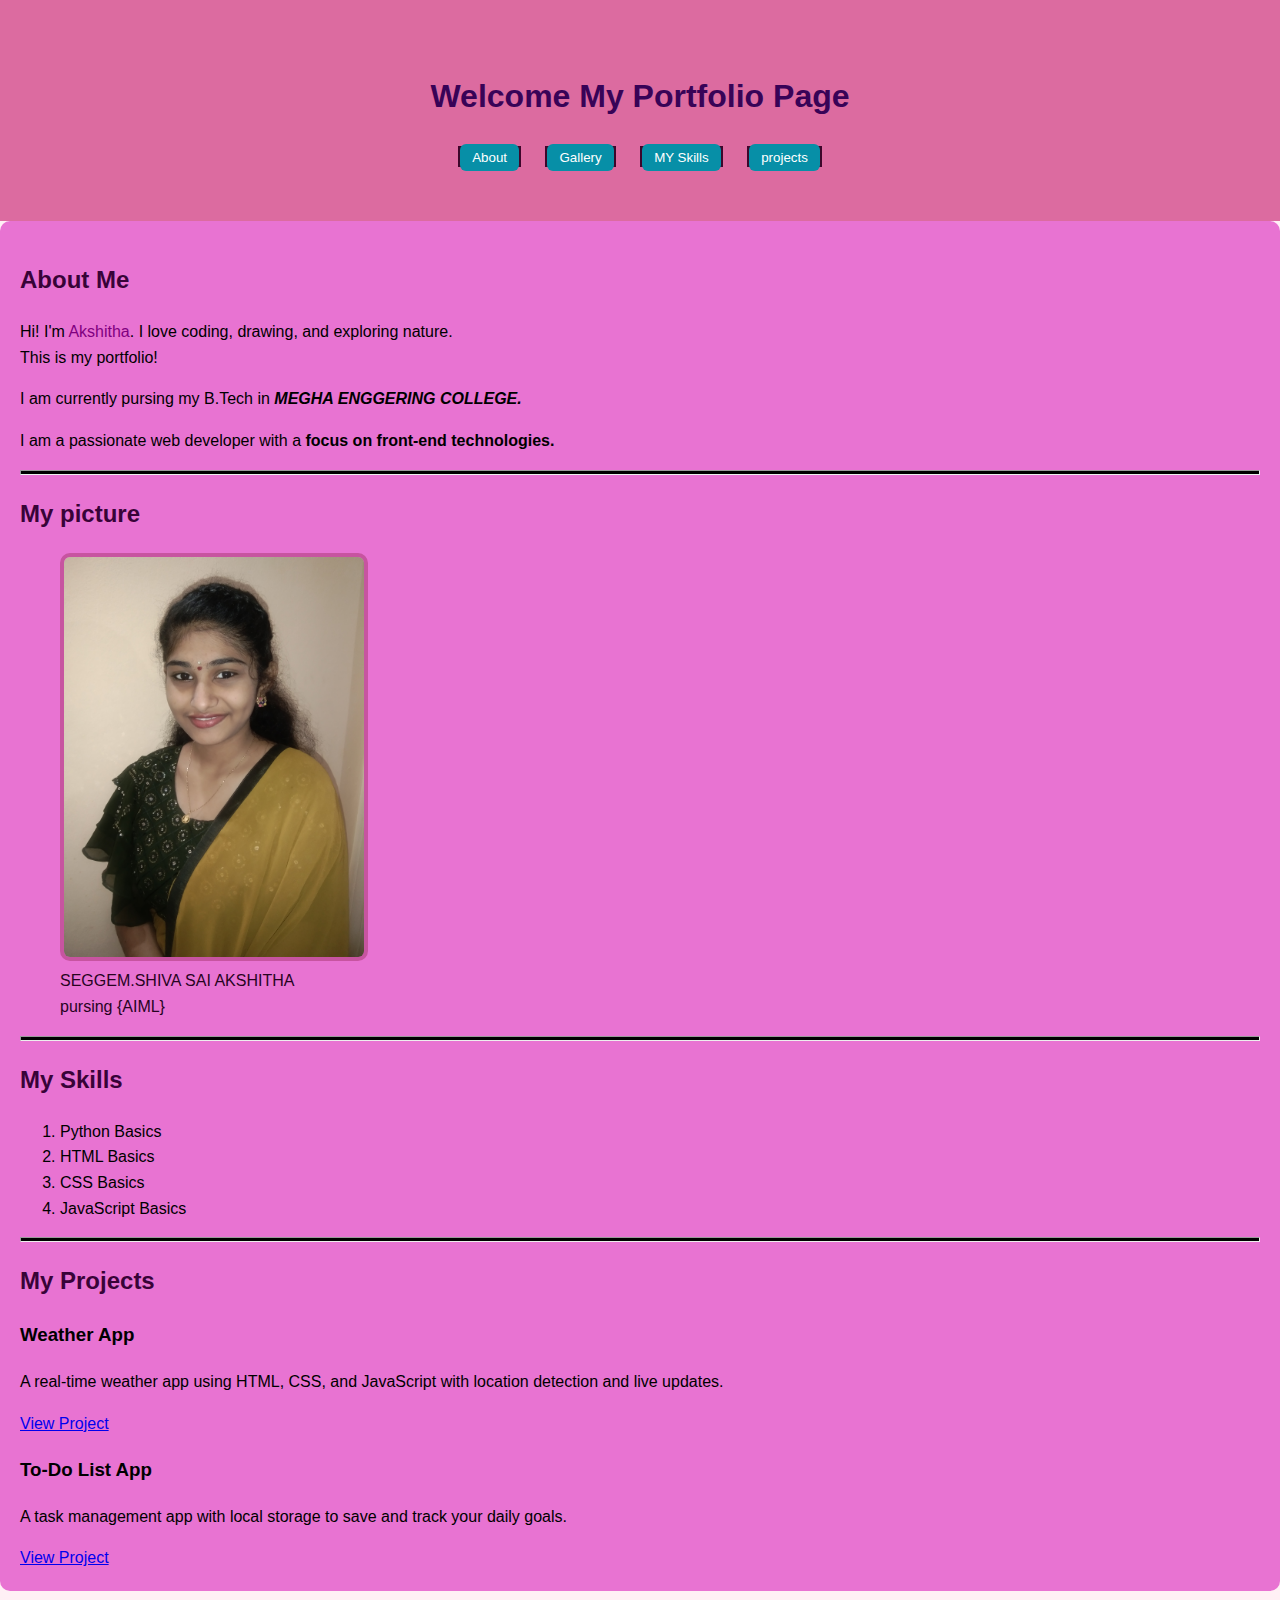
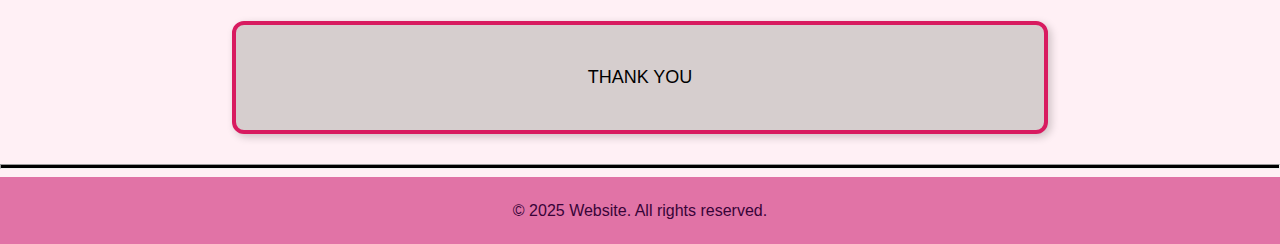
<file: index.html>
<!DOCTYPE html>
<html>
<head>
  <title>Akshu's Web Page</title>
  <meta charset="UTF-8">
  <meta name="author" content="Akshu">
  <meta name="viewport" content="width=device-width, initial-scale=1.0">
  <link rel="stylesheet" href="style.css">
</head>
<body>
     <!-- HEADER -->
  <header>
     <h1>
     Welcome My Portfolio Page</h1>
    <nav>
    <a href="#about"><button class="nav-btn">About</button></a>
    <a href="#gallery"><button class="nav-btn">Gallery</button></a>
    <a href="#myskills"><button class="nav-btn">MY Skills</button></a>
    <a href="#projects"><button class="nav-btn">  projects</button></a>   
  </nav>
  </header>
   <!-- NAVIGATION BAR -->
  

  <!-- MAIN CONTENT -->
  <main class="container">

    <!-- SECTION 1: About Me -->
    <section id="about">
      <h2>About Me</h2>
      <p>Hi! I'm <span style="color: purple;">Akshitha</span>. I love coding, drawing, and exploring nature.<br>
       This is my portfolio!</p>
         <P>I am currently pursing my B.Tech in <strong><i>MEGHA ENGGERING COLLEGE.</i></strong> </P>
    <P>I am a passionate web developer with a <strong>focus on front-end technologies.</strong></P>
      <hr style="height:3px; background-color:black">
    </section>

    <!-- SECTION 2: Image and Figure -->
    <section id="gallery">
      <h2>My picture </h2>
      <figure>
        <img src="me.png" width="300" height="400" alt="Akshu's photo">
        <figcaption><span style="color: rgb(39, 3, 31);" >SEGGEM.SHIVA SAI AKSHITHA </span></figcaption>
        <figcaption><span style="color: rgb(39, 3, 31);" >pursing {AIML} </span></figcaption>
      </figure>
      <hr style="height:3px; background-color:black">
    </section>

    <!-- SECTION 3: Table of Skills -->
    <section id="myskills">
      <h2>My Skills</h2>
     
    <ol>
      <li>Python Basics</li>
      <li>HTML Basics</li>       
      <li>CSS Basics</li>
      <li>JavaScript Basics</li>      
    </ol> 
      <hr style="height:3px; background-color:black">
    </section>

  

    <!-- SECTION 5: project -->
   <section id="projects">
  <h2>My Projects</h2>

  <!-- 🔹 Project 1 -->
  <div class="project">
    <h3>Weather App</h3>
    <p>A real-time weather app using HTML, CSS, and JavaScript with location detection and live updates.</p>
    <a href="http://127.0.0.1:5500/MY%20PROJECTS/weather.html" target="_blank">View Project</a>
  </div>

  <!-- 🔹 Project 2 -->
  <div class="project">
    <h3>To-Do List App</h3>
    <p>A task management app with local storage to save and track your daily goals.</p>
    <a href=" http://127.0.0.1:5500/MY%20PROJECTS/to.do.html" target="_blank">View Project</a>
  </div>

  <!-- 🔹 Add more projects below in the same format -->
</section>
  </main>

<section id="infocard">
  <div class="info-box">
    <p>THANK YOU </p>
  </div>
  <hr style="height:3px; background-color:black">
</section>
  <!-- FOOTER -->
  <footer>
    <p  style="color:rgb(56, 3, 56)">© 2025  Website. All rights reserved.</p>
  </footer>

  </body>

</html>
</file>
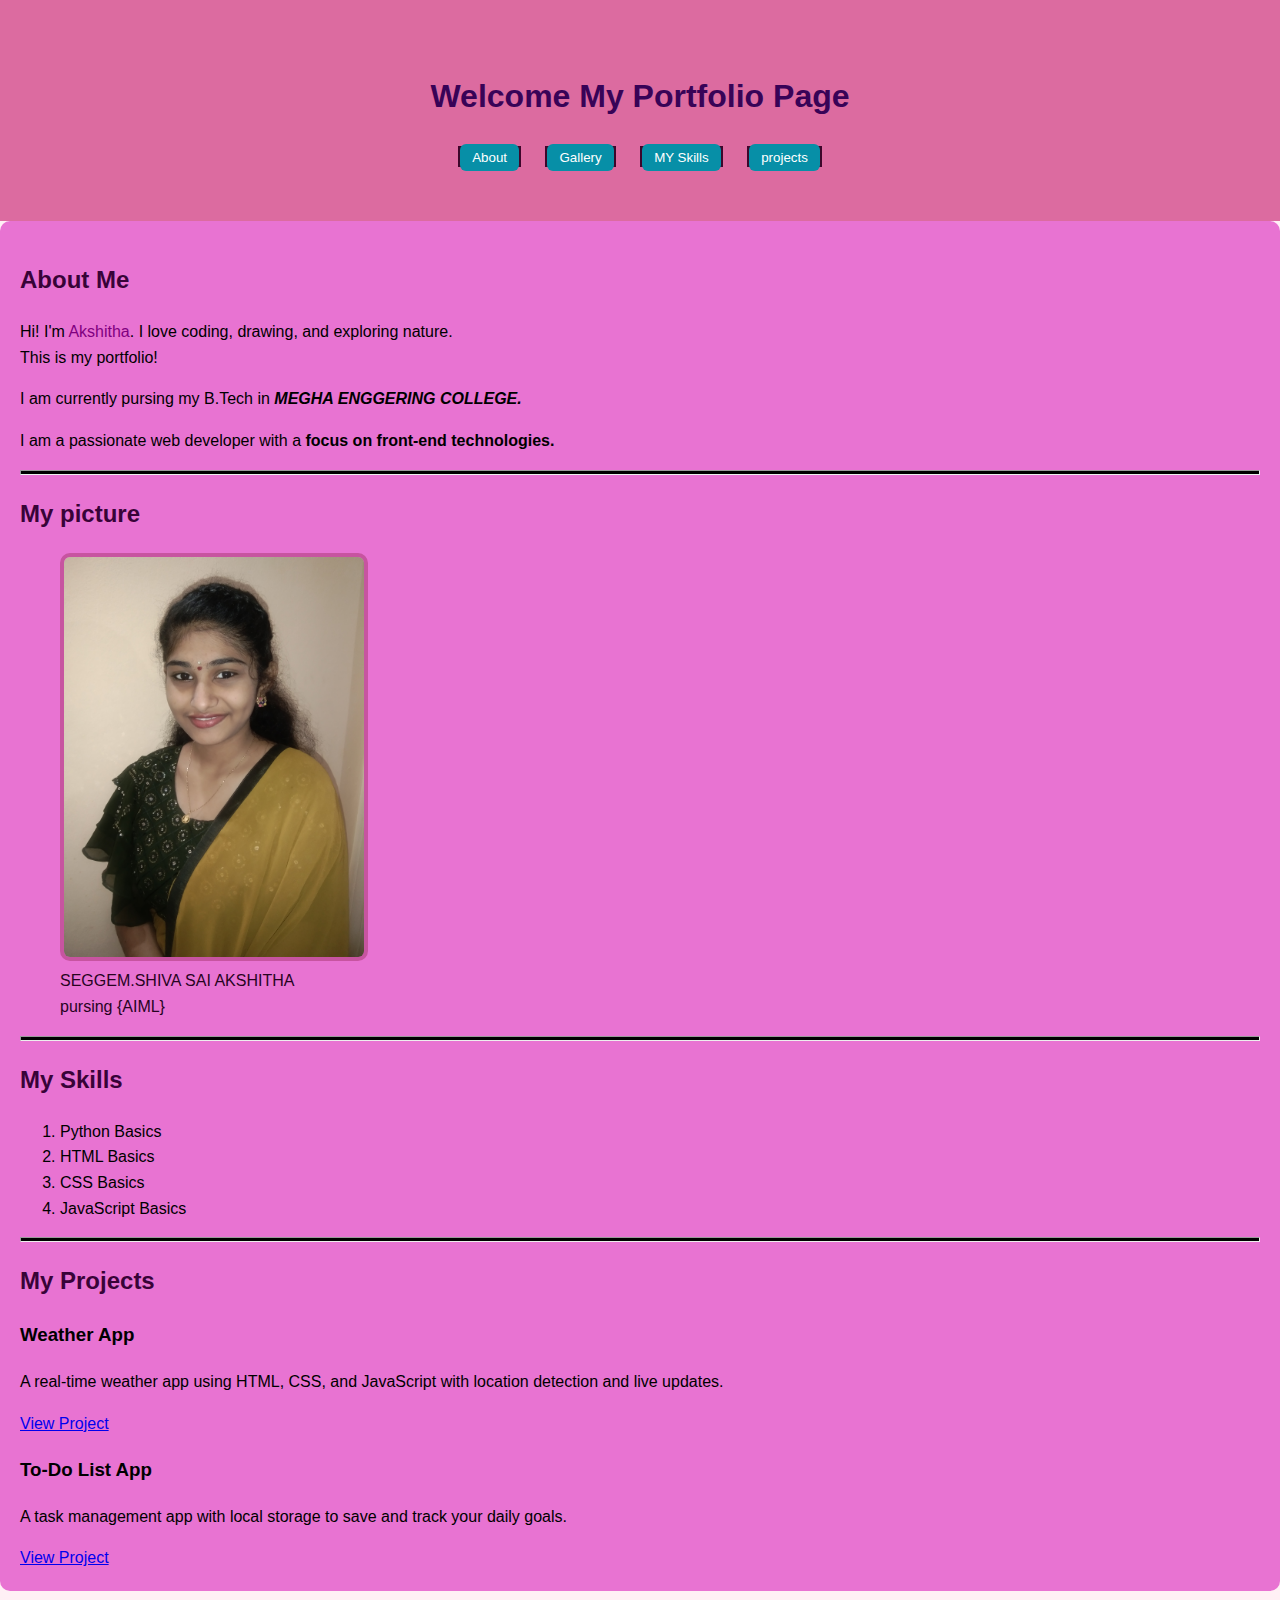
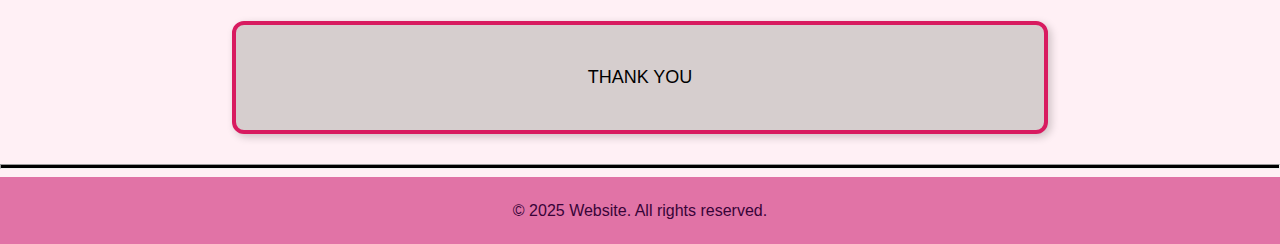
<file: html.html>
<!DOCTYPE html>
<html>
<head>
  <title>Akshu's Web Page</title>
  <meta charset="UTF-8">
  <meta name="author" content="Akshu">
  <meta name="viewport" content="width=device-width, initial-scale=1.0">
  <link rel="stylesheet" href="style.css">
</head>
<body>
     <!-- HEADER -->
  <header>
     <h1>
     Welcome My Portfolio Page</h1>
    <nav>
    <a href="#about"><button class="nav-btn">About</button></a>
    <a href="#gallery"><button class="nav-btn">Gallery</button></a>
    <a href="#myskills"><button class="nav-btn">MY Skills</button></a>
    <a href="#projects"><button class="nav-btn">  projects</button></a>   
  </nav>
  </header>
   <!-- NAVIGATION BAR -->
  

  <!-- MAIN CONTENT -->
  <main class="container">

    <!-- SECTION 1: About Me -->
    <section id="about">
      <h2>About Me</h2>
      <p>Hi! I'm <span style="color: purple;">Akshitha</span>. I love coding, drawing, and exploring nature.<br>
       This is my portfolio!</p>
         <P>I am currently pursing my B.Tech in <strong><i>MEGHA ENGGERING COLLEGE.</i></strong> </P>
    <P>I am a passionate web developer with a <strong>focus on front-end technologies.</strong></P>
      <hr style="height:3px; background-color:black">
    </section>

    <!-- SECTION 2: Image and Figure -->
    <section id="gallery">
      <h2>My picture </h2>
      <figure>
        <img src="me.png" width="300" height="400" alt="Akshu's photo">
        <figcaption><span style="color: rgb(39, 3, 31);" >SEGGEM.SHIVA SAI AKSHITHA </span></figcaption>
        <figcaption><span style="color: rgb(39, 3, 31);" >pursing {AIML} </span></figcaption>
      </figure>
      <hr style="height:3px; background-color:black">
    </section>

    <!-- SECTION 3: Table of Skills -->
    <section id="myskills">
      <h2>My Skills</h2>
     
    <ol>
      <li>Python Basics</li>
      <li>HTML Basics</li>       
      <li>CSS Basics</li>
      <li>JavaScript Basics</li>      
    </ol> 
      <hr style="height:3px; background-color:black">
    </section>

  

    <!-- SECTION 5: project -->
   <section id="projects">
  <h2>My Projects</h2>

  <!-- 🔹 Project 1 -->
  <div class="project">
    <h3>Weather App</h3>
    <p>A real-time weather app using HTML, CSS, and JavaScript with location detection and live updates.</p>
    <a href="http://127.0.0.1:5500/MY%20PROJECTS/weather.html" target="_blank">View Project</a>
  </div>

  <!-- 🔹 Project 2 -->
  <div class="project">
    <h3>To-Do List App</h3>
    <p>A task management app with local storage to save and track your daily goals.</p>
    <a href=" http://127.0.0.1:5500/MY%20PROJECTS/to.do.html" target="_blank">View Project</a>
  </div>

  <!-- 🔹 Add more projects below in the same format -->
</section>
  </main>

<section id="infocard">
  <div class="info-box">
    <p>THANK YOU </p>
  </div>
  <hr style="height:3px; background-color:black">
</section>
  <!-- FOOTER -->
  <footer>
    <p  style="color:rgb(56, 3, 56)">© 2025  Website. All rights reserved.</p>
  </footer>

  </body>
</html>
</file>
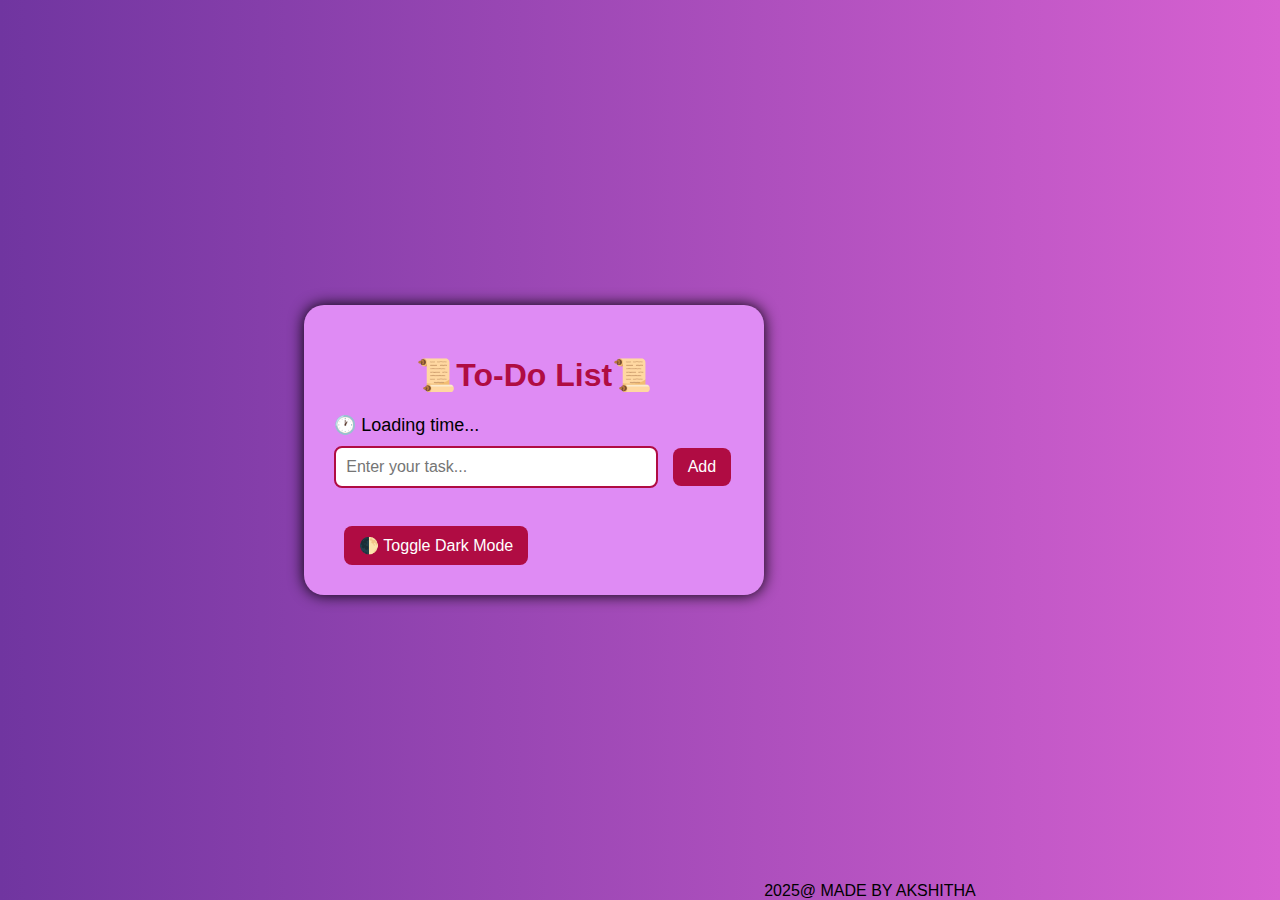
<file: to.do.html>
<!DOCTYPE html>
<html lang="en">
<head>
  <meta charset="UTF-8">
  <meta name="viewport" content="width=device-width, initial-scale=1">
  <title>✍🏻 To-Do List✍🏻</title>
  <style>
    body {
      font-family: 'Segoe UI', sans-serif;
      background: linear-gradient(to right, #7035a0, #d761d1);
      margin: 0;
      padding: 0;
      display: flex;
      justify-content: center;
      align-items: center;
      height: 100vh;
    }

    .todo-container {
      background-color: rgb(223, 139, 244);
      padding: 30px;
      border-radius: 20px;
      box-shadow: 0 0 15px rgb(0, 0, 0);
      width: 100%;
      max-width: 400px;
    }

    h1 {
      text-align: center;
      color: #b00c43;
      margin-bottom: 20px;
    }

    input[type="text"] {
      width: 75%;
      padding: 10px;
      font-size: 16px;
      border: 2px solid #b00c43;
      border-radius: 8px;
      outline: none;
    }

    

    button{
      padding: 10px 15px;
      font-size: 16px;
      margin-left: 10px;
      background-color: #b00c43;
      color: white;
      border: none;
      border-radius: 8px;
      cursor: pointer;
    }

    button:hover {
      background-color: #d03d78;
    }

    ul {
      list-style: none;
      padding: 0;
      margin-top: 20px;
    }

    li {
      padding: 10px;
      margin-bottom: 8px;
      background: #f1f1f1;
      border-radius: 6px;
      display: flex;
      justify-content: space-between;
      align-items: center;
    }

    li.done {
      text-decoration: line-through;
      color: gray;
    }

    li:hover {
      background-color: #e5c5d0;
    }

    .btn-small {
      font-size: 14px;
      margin-left: 5px;
      background: none;
      border: none;
      cursor: pointer;
    }

    .btn-small:hover {
      opacity: 0.7;
    }
    .clock {
      font-size: 18px;
      margin-bottom: 10px;
    }
      body.dark-mode {
      background: #000000;
      color: #ffffff;
    }

    .dark-mode .todo-container {
      background-color: #1e1e1e;
      box-shadow: 0 0 15px rgba(255, 56, 165, 0.971);
    }

    .dark-mode h1 {
      color: #ff6ec7;
    }

    .dark-mode input[type="text"] {
      background: #333;
      color: white;
      border: 2px solid #e698c8;
    }

    .dark-mode li {
      background: #2a2a2a;
      color: rgb(188, 126, 200);
    }

    .dark-mode button {
      background-color: #ff6ec7;
    }

    .dark-mode button:hover {
      background-color: #e354b1;
    }
    footer{
    
      align-self: last baseline;
    }
  </style>
</head>
<body>
<div class="todo-container">
  <h1>📜To-Do List📜</h1>
  <div class="clock" id="clock">🕐 Loading time...</div>
  <input type="text" id="taskInput" placeholder="Enter your task...">
  <button onclick="addTask()">Add</button>
  <ul id="taskList"></ul><br>
  <button onclick="toggleTheme()">🌓 Toggle Dark Mode</button>

</div>

  <script>
    let tasks = JSON.parse(localStorage.getItem("tasks")) || [];

    function saveTasks() {
      localStorage.setItem("tasks", JSON.stringify(tasks));
    }
     function updateClock() {
      const now = new Date();
      document.getElementById("clock").textContent = now.toLocaleTimeString();
    }
    setInterval(updateClock, 1000);


    function renderTasks() {
      const list = document.getElementById("taskList");
      list.innerHTML = "";
      tasks.forEach((task, index) => {
        const li = document.createElement("li");
        if (task.done) li.classList.add("done");
        li.innerHTML = `
          ${task.text}
          <span>
          <button class="btn-small" onclick="toggleTask(${index})">✔️</button>
            <button class="btn-small" onclick="deleteTask(${index})">🗑️</button>
          </span>
        `;
        list.appendChild(li);
      });
    }

     function deleteTask(index) {
      tasks.splice(index, 1);
      saveTasks();
      renderTasks();
    }
     function addTask() {
      const input = document.getElementById("taskInput");
      const taskText = input.value.trim();
      if (taskText === "") return;
      tasks.push({ text: taskText, done: false });
      saveTasks();
      renderTasks();
      input.value = "";}

    document.getElementById("taskInput").addEventListener("keydown", function(event) {
      if (event.key === "Enter") {
        addTask();
      }
    });
function toggleTask(index) {
  tasks[index].done = !tasks[index].done;
  saveTasks();
  renderTasks();
}

 
   
    // 🌗 Theme Toggle Logic
    function toggleTheme() {
      document.body.classList.toggle("dark-mode");
      localStorage.setItem("darkMode", document.body.classList.contains("dark-mode"));
    }

    // 🌒 Load saved theme
    if (localStorage.getItem("darkMode") === "true") {
      document.body.classList.add("dark-mode");
    }

    renderTasks();
   
    
  </script>
  <footer>2025@ MADE BY AKSHITHA </footer>
</body>
</html>
</file>
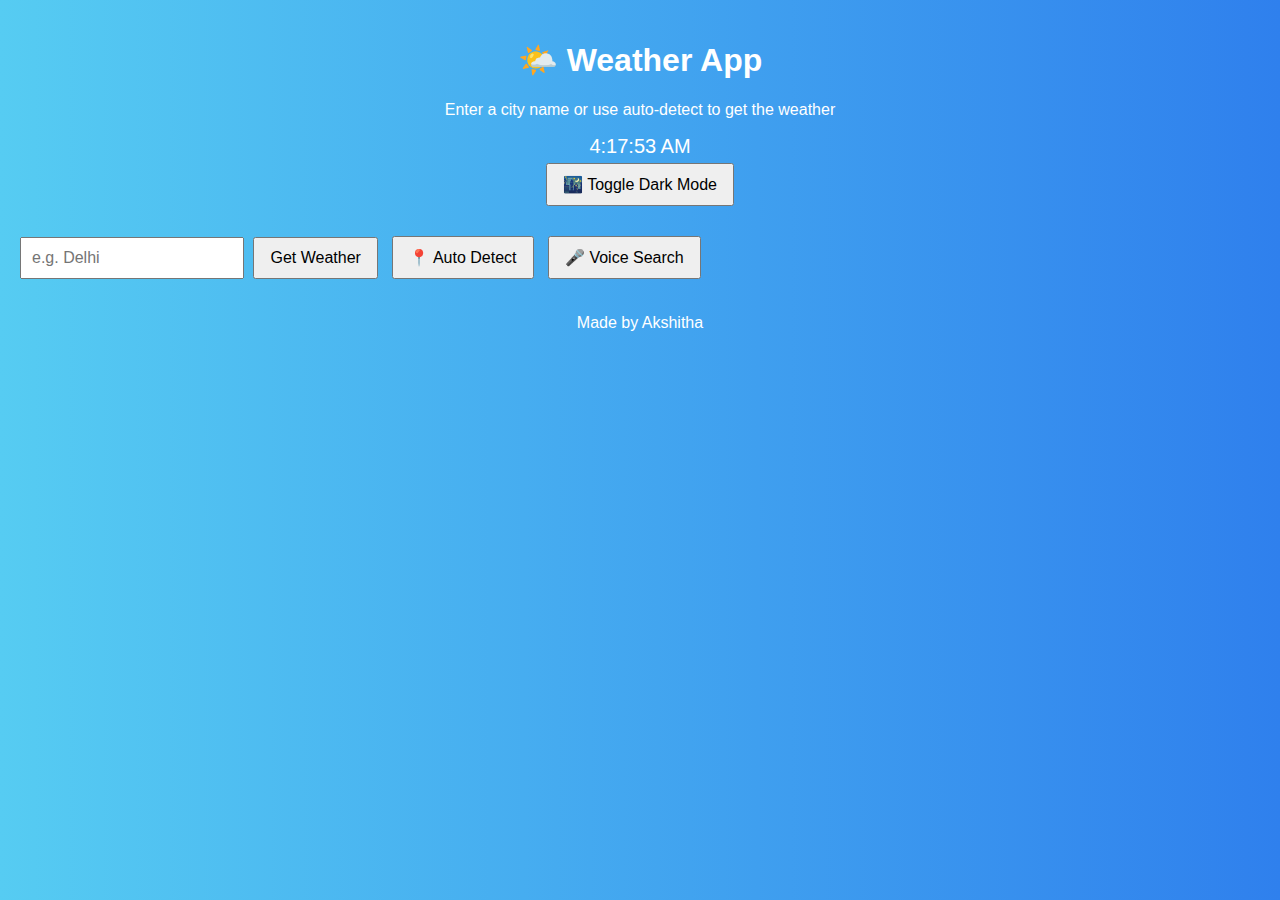
<file: weather.html>
<!DOCTYPE html>
<html lang="en">
<head>
  <meta charset="UTF-8">
  <title>🌤️ Advanced Weather App</title>
  <style>
    body {
      font-family: Arial, sans-serif;
      margin: 0;
      padding: 20px;
      transition: background 0.5s ease, color 0.5s ease;
      color: white;
      background: linear-gradient(to right, #aef997, #2f80ed);
    }

    header, footer {
      text-align: center;
      margin-bottom: 20px;
    }

    input[type="text"] {
      padding: 10px;
      font-size: 16px;
      width: 200px;
    }

    button {
      padding: 10px 15px;
      font-size: 16px;
      cursor: pointer;
      margin: 5px;
    }

    .result {
      margin-top: 30px;
      font-size: 18px;
    }

    .clock {
      font-size: 20px;
      margin-top: 10px;
    }

    .dark-mode {
      background: #111 !important;
      color: #eee !important;
    }

    .weather-icon {
      font-size: 40px;
    }

    .clear {
      background: linear-gradient(to right, #56ccf2, #2f80ed);
    }

    .clouds {
      background: linear-gradient(to right, #bdc3c7, #2c3e50);
    }

    .rain {
      background: linear-gradient(to right, #4b79a1, #283e51);
    }

    .snow {
      background: linear-gradient(to right, #e0eafc, #cfdef3);
      color: black;
    }

    .sunny {
      background: linear-gradient(to right, #f2994a, #f2c94c);
      color: black;
    }

    body.dark-mode.clear,
    body.dark-mode.clouds,
    body.dark-mode.rain,
    body.dark-mode.snow,
    body.dark-mode.sunny {
      background: #111 !important;
      color: #eee !important;
    }
  </style>
</head>
<body class="clear">
  <header>
    <h1>🌤️ Weather App</h1>
    <p>Enter a city name or use auto-detect to get the weather</p>
    <div class="clock" id="clock"></div>
    <button onclick="toggleDarkMode()">🌃 Toggle Dark Mode</button>
  </header>

  <main>
    <input type="text" id="cityInput" placeholder="e.g. Delhi">
    <button onclick="getWeather()">Get Weather</button>
    <button onclick="detectLocation()">📍 Auto Detect</button>
    <button onclick="startVoiceSearch()">🎤 Voice Search</button>
    
    <div id="favorites"></div>
    <div class="result" id="result"></div>
    <div id="tips"></div>
    <div id="hourly"></div>
    <div id="daily"></div>
  </main>

  <footer>
    <p>Made by Akshitha</p>
  </footer>

  <script>
    const apiKey = "a702783bae0102851944b7ef24b81728";

    function updateClock() {
      const now = new Date();
      document.getElementById("clock").textContent = now.toLocaleTimeString();
    }
    setInterval(updateClock, 1000);
    updateClock();

    function toggleDarkMode() {
      document.body.classList.toggle("dark-mode");
    }

    function applyBackground(weather) {
      const w = weather.toLowerCase();
      const isDark = document.body.classList.contains("dark-mode");
      document.body.classList.remove("clear", "clouds", "rain", "snow", "sunny");
      let newClass = w.includes("clear") ? "clear" :
                     w.includes("cloud") ? "clouds" :
                     w.includes("rain") || w.includes("drizzle") ? "rain" :
                     w.includes("snow") ? "snow" : "sunny";
      document.body.classList.add(newClass);
      if (isDark) {
        document.body.classList.add("dark-mode");
      }
    }

    function getTips(weather) {
      if (weather.includes("Rain")) return "☔ Carry an umbrella!";
      if (weather.includes("Clear")) return "😎 Wear sunglasses!";
      if (weather.includes("Snow")) return "🧣 Stay warm, it's snowy!";
      if (weather.includes("Cloud")) return "☁️ It's cloudy today.";
      return "🌤️ Have a great day!";
    }

    async function getWeather(city = null) {
      if (!city) city = document.getElementById("cityInput").value.trim();
      const resultDiv = document.getElementById("result");
      const tipsDiv = document.getElementById("tips");
      if (!city) return resultDiv.innerHTML = "Please enter a city.";

      const url = `https://api.openweathermap.org/data/2.5/weather?q=${city}&appid=${apiKey}&units=metric`;

      try {
        const res = await fetch(url);
        if (!res.ok) throw new Error("City not found!");
        const data = await res.json();

        const weather = data.weather[0].main;
        applyBackground(weather);
        tipsDiv.textContent = getTips(weather);

        const icon = `http://openweathermap.org/img/wn/${data.weather[0].icon}@2x.png`;
        resultDiv.innerHTML = `
          <h2>${data.name}</h2>
          <img src="${icon}" class="weather-icon" alt="Weather icon">
          <p><strong>Weather:</strong> ${weather}</p>
          <p><strong>Temp:</strong> ${data.main.temp}°C</p>
          <p><strong>Humidity:</strong> ${data.main.humidity}%</p>
          <p><strong>Wind:</strong> ${data.wind.speed} m/s</p>
        `;

        addFavoriteButton(city);
        fetchForecast(data.coord.lat, data.coord.lon);
      } catch (e) {
        resultDiv.textContent = "❌ " + e.message;
      }
    }

    function detectLocation() {
      navigator.geolocation.getCurrentPosition(async pos => {
        const { latitude, longitude } = pos.coords;
        const url = `https://api.openweathermap.org/data/2.5/weather?lat=${latitude}&lon=${longitude}&appid=${apiKey}&units=metric`;
        const res = await fetch(url);
        const data = await res.json();
        getWeather(data.name);
      }, () => {
        alert("Location access denied.");
      });
    }

    async function fetchForecast(lat, lon) {
      const forecastURL = `https://api.openweathermap.org/data/3.0/onecall?lat=${lat}&lon=${lon}&exclude=minutely,alerts&appid=${apiKey}&units=metric`;
      const res = await fetch(forecastURL);
      const data = await res.json();
      showHourlyForecast(data.hourly);
      showDailyForecast(data.daily);
    }

    function showHourlyForecast(hourly) {
      let html = `<h3>🌙 Hourly Forecast (Next 6 Hours)</h3>`;
      for (let i = 0; i < 6; i++) {
        const hour = hourly[i];
        const time = new Date(hour.dt * 1000).toLocaleTimeString([], { hour: '2-digit', minute: '2-digit' });
        html += `<p>${time}: ${hour.temp}°C, ${hour.weather[0].main}</p>`;
      }
      document.getElementById("hourly").innerHTML = html;
    }

    function showDailyForecast(daily) {
      let html = `<h3>🗕️ 5-Day Forecast</h3>`;
      for (let i = 1; i <= 5; i++) {
        const day = daily[i];
        const date = new Date(day.dt * 1000).toLocaleDateString();
        html += `<p>${date}: ${day.temp.day}°C, ${day.weather[0].main}</p>`;
      }
      document.getElementById("daily").innerHTML = html;
    }

    function startVoiceSearch() {
      const recognition = new (window.SpeechRecognition || window.webkitSpeechRecognition)();
      recognition.lang = 'en-IN';
      recognition.start();
      recognition.onresult = event => {
        const transcript = event.results[0][0].transcript;
        document.getElementById("cityInput").value = transcript;
        getWeather(transcript);
      };
    }

    function addFavoriteButton(city) {
      const favs = document.getElementById("favorites");
      if (!document.getElementById("fav-" + city)) {
        const btn = document.createElement("button");
        btn.textContent = `⭐ ${city}`;
        btn.id = "fav-" + city;
        btn.onclick = () => getWeather(city);
        favs.appendChild(btn);
      }
    }

    setInterval(() => {
      const current = document.getElementById("cityInput").value;
      if (current) getWeather(current);
    }, 600000);
    
  </script>
</body>
</html>
</file>
<file: style.css>
header {
  background-color: #dc6ba0;
  padding: 50px;
  text-align: center;
 }
 nav a {
  margin: 0 10px;
  text-decoration: none;
  color: rgb(0, 0, 0);
  text-align: center;
  padding:2px;
  background-color: rgb(61, 6, 43);
}
.container {
  background-color: rgb(232, 115, 210);
  padding: 20px;
  border-radius:10px;
}
table, th, td {
  border: 2px solid black;
  border-collapse: collapse;
  padding: 20px;
}
footer {
  background-color: #e173a6;
  padding: 5px;
  text-align: center;
}  
h1 {
  color: rgb(56, 3, 87);
}

.nav-btn {
  background: #078fa7;
  color: white;
  border: none;
  padding: 6px 12px;
  border-radius: 6px;
  cursor: pointer;
}

h2{ 
color:rgb(56, 3, 56);
}

header h1 {
  color: rgb(56, 3, 87);
}
img {
  border: 4px solid #c754a0;
  border-radius: 10px;
}

body {
  background-color: #fff0f5;
  font-family: Arial, sans-serif;
  line-height: 1.6;
  margin: 0;
  padding: 0;
}
.info-box {
 
  border: 4px solid #d81b60;
  padding: 20px;
  margin: 30px auto;
  width: 60%;
  border-radius: 12px;
  box-shadow: 3px 3px 8px rgba(0, 0, 0, 0.2);
  text-align: center;
  font-size: 18px;
  background-color: rgb(214, 206, 206);
}
</file>
